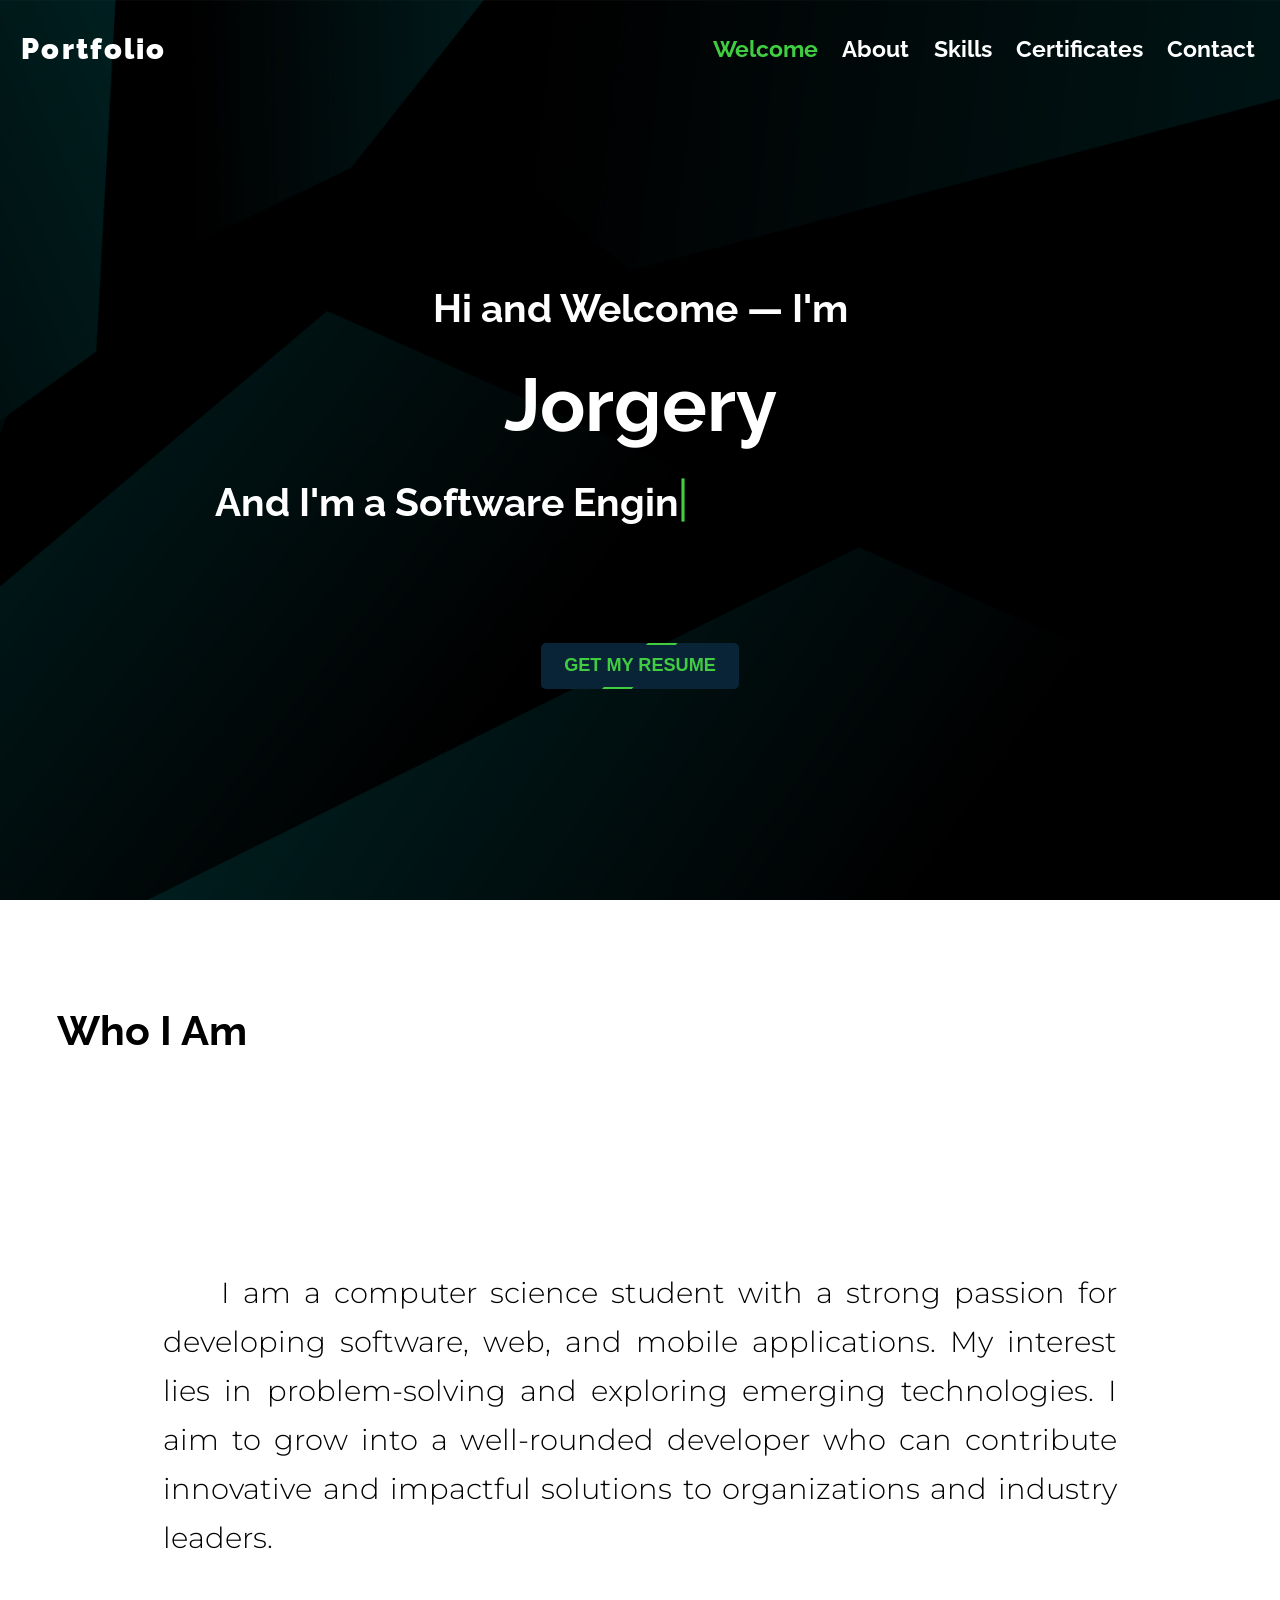
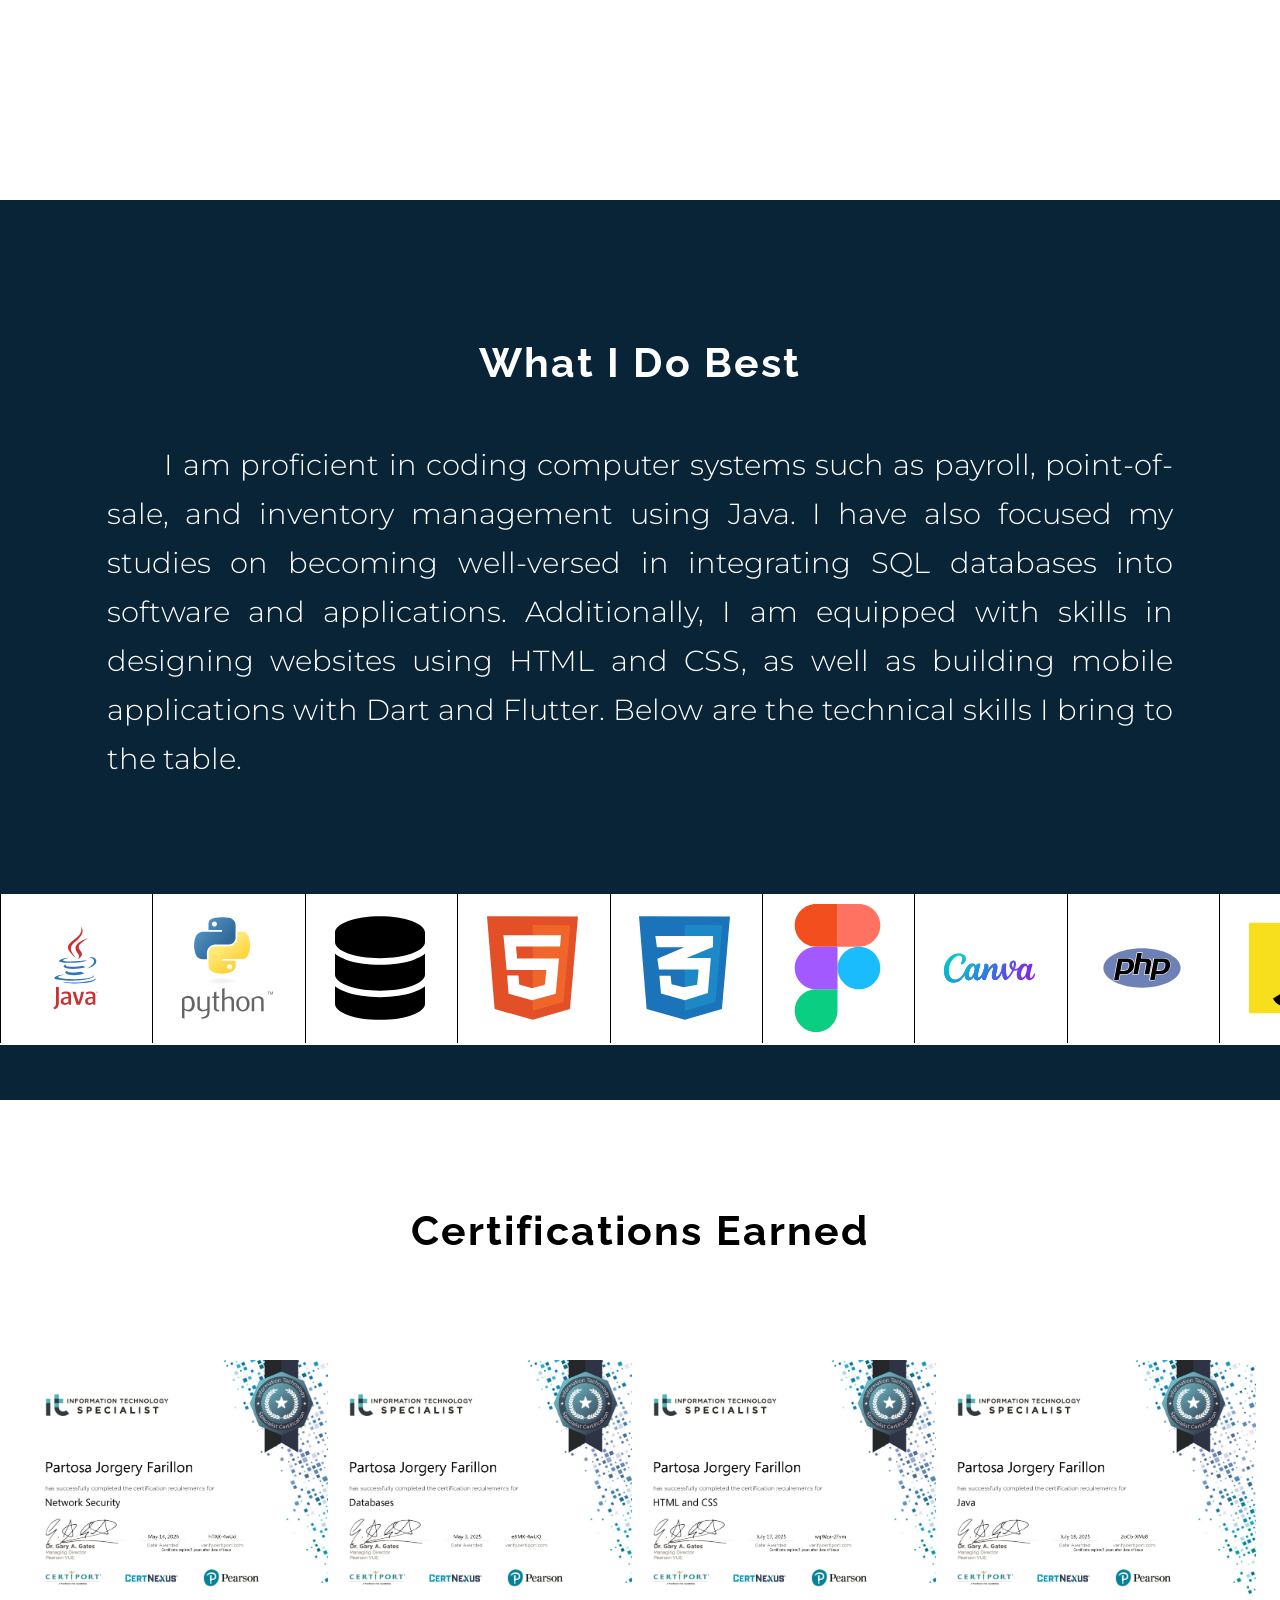
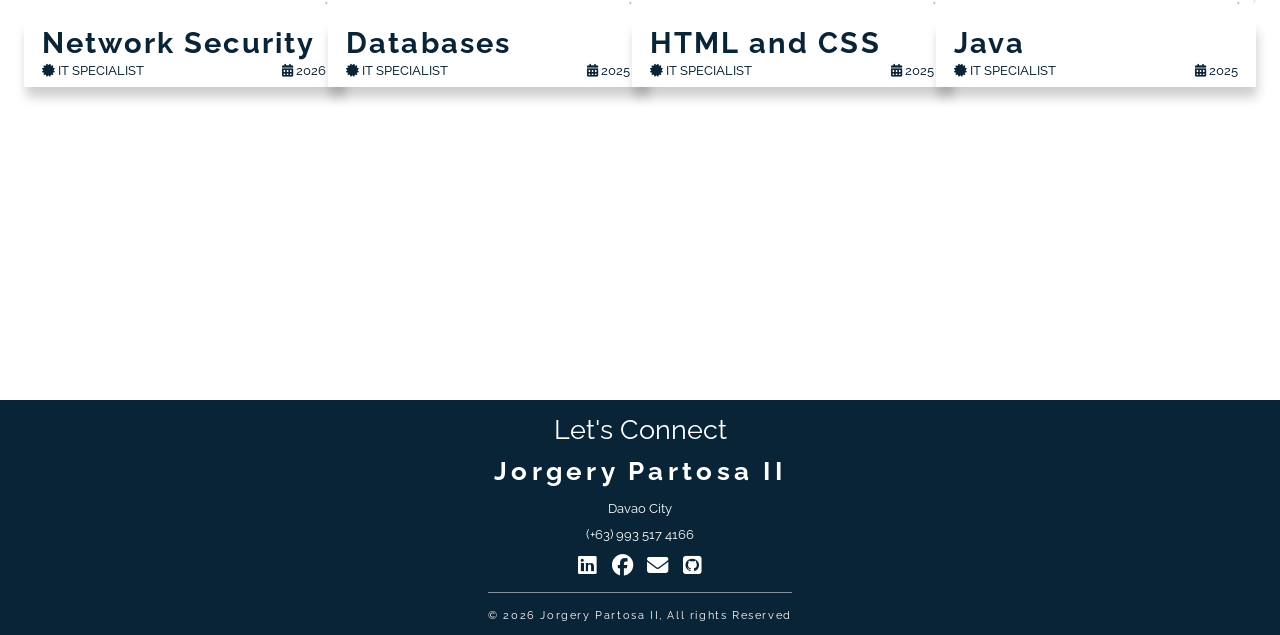
<file: index.html>
<!DOCTYPE html>
<html lang="en">

<head>
  <meta charset="UTF-8">
  <meta name="viewport" content="width=device-width, initial-scale=1.0">
  <title>My Portfolio</title>
  <link rel="stylesheet" href="style.css">
  <link rel="stylesheet" href="https://cdnjs.cloudflare.com/ajax/libs/font-awesome/6.7.2/css/all.min.css">
  <link href='https://unpkg.com/boxicons@2.1.4/css/boxicons.min.css' rel='stylesheet'>
</head>

<body>

  <!-- header -->
  <header>
    <h1>Portfolio</h1>

    <input type="checkbox" id="check">
    <label for="check" class="icons">
      <i class='bx bx-menu' id="menu-icon"></i>
      <i class='bx bx-x' id="close-icon"></i>
    </label>

    <nav class="navbar">
      <ul>
        <li style="--i:0;"><a href="#home" class="active">Welcome</a></li>
        <li style="--i:1;"><a href="#about">About</a></li>
        <li style="--i:2;"><a href="#skills">Skills</a></li>
        <li style="--i:3;"><a href="#certificates">Certificates</a></li>
        <li style="--i:4;"><a href="#contact">Contact</a></li>
      </ul>
    </nav>
  </header>

  <!-- Home -->
  <section id="home">
    <div class="home">
      <div class="home-content">
        <h3>Hi and Welcome — I'm</h3>
        <h1>Jorgery</h1>
        <h3>And I'm a
          <span class="typed">
            <span class="typed-ghost" aria-hidden="true">Software Engineer | Web Developer</span>
            <span class="typed-text" id="typed-role">Software Engineer | Web Developer</span>
          </span>
        </h3>
        <button class="btn" onclick="window.open('docs/resume.pdf', '_blank')">
          <div class="in">GET MY RESUME</div>
        </button>
      </div>
    </div>
  </section>

  <script type="text/javascript">
    window.addEventListener("scroll", function () {
      var header = document.querySelector("header");
      var labels = document.querySelector("label")
      header.classList.toggle("sticky", window.scrollY > 0);
      labels.classList.toggle("sticky", window.scrollY > 0);
    });
  </script>

  <!-- About -->
  <section id="about">
    <div class="about">
      <div class="about-content">
        <h1>Who I Am</h1>
        <p>I am a computer science student with a strong passion for developing software, web, and mobile applications.
          My interest lies in problem-solving and exploring emerging technologies. I aim to grow into a well-rounded
          developer who can contribute innovative and impactful solutions to organizations and industry leaders.</p>
      </div>
    </div>
  </section>

  <!-- Skills -->
  <section id="skills">
    <div class="skills">
      <h1>What I Do Best</h1>
      <p>I am proficient in coding computer systems such as payroll, point-of-sale, and inventory management using Java.
        I have also focused my studies on becoming well-versed in integrating SQL databases into software and
        applications. Additionally, I am equipped with skills in designing websites using HTML and CSS, as well as
        building mobile applications with Dart and Flutter. Below are the technical skills I bring to the table.</p>
      <div class="skill-container">
        <div class="skill-slider">
          <img src="icons/java.svg" alt="java" class="skill-icon">
          <img src="icons/python-4.svg" alt="python" class="skill-icon">
          <img src="icons/database.svg" alt="sql">
          <img src="icons/html-1.svg" alt="html" class="skill-icon">
          <img src="icons/css-3.svg" alt="css" class="skill-icon">
          <img src="icons/figma-icon.svg" alt="figma">
          <img src="icons/canva-wordmark.svg" alt="">
          <img src="icons/php-6.svg" alt="php">
          <img src="icons/javascript-1.svg" alt="javascript" class="skill-icon">
          <img src="icons/dart.svg" alt="dart" class="skill-icon">
          <img src="icons/flutter.svg" alt="fllutter" class="skill-icon">
          <img src="icons/firebase-1.svg" alt="firebase" class="skill-icon">
          <img src="icons/git-icon.svg" alt="git">
          <img src="icons/github-icon.svg" alt="github">
        </div>
        <div class="skill-slider">
        </div>
        <div class="skill-slider">
          <img src="icons/java.svg" alt="java" class="skill-icon">
          <img src="icons/python-4.svg" alt="python" class="skill-icon">
          <img src="icons/database.svg" alt="sql">
          <img src="icons/html-1.svg" alt="html" class="skill-icon">
          <img src="icons/css-3.svg" alt="css" class="skill-icon">
          <img src="icons/figma-icon.svg" alt="figma">
          <img src="icons/canva-wordmark.svg" alt="">
          <img src="icons/php-6.svg" alt="php">
          <img src="icons/javascript-1.svg" alt="javascript" class="skill-icon">
          <img src="icons/dart.svg" alt="dart" class="skill-icon">
          <img src="icons/flutter.svg" alt="fllutter" class="skill-icon">
          <img src="icons/firebase-1.svg" alt="firebase" class="skill-icon">
          <img src="icons/git-icon.svg" alt="git">
          <img src="icons/github-icon.svg" alt="github">
        </div>
        <div class="skill-slider">
          <img src="icons/java.svg" alt="java" class="skill-icon">
          <img src="icons/python-4.svg" alt="python" class="skill-icon">
          <img src="icons/database.svg" alt="sql">
          <img src="icons/html-1.svg" alt="html" class="skill-icon">
          <img src="icons/css-3.svg" alt="css" class="skill-icon">
          <img src="icons/figma-icon.svg" alt="figma">
          <img src="icons/canva-wordmark.svg" alt="">
          <img src="icons/php-6.svg" alt="php">
          <img src="icons/javascript-1.svg" alt="javascript" class="skill-icon">
          <img src="icons/dart.svg" alt="dart" class="skill-icon">
          <img src="icons/flutter.svg" alt="fllutter" class="skill-icon">
          <img src="icons/firebase-1.svg" alt="firebase" class="skill-icon">
          <img src="icons/git-icon.svg" alt="git">
          <img src="icons/github-icon.svg" alt="github">
        </div>
      </div>
    </div>
  </section>

  <!-- Certifications -->
  <section id="certificates">
    <div class="certificates">
      <h1 id="title">Certifications Earned</h1>
      <div class="certificate-container">
        <article class="certificate-card">
          <img src="images/certiport-network-security.jpg" alt="IT Specialist - Network Security" class="certificate-image">
          <div class="card-description">
            <h1>Network Security</h1>
            <div class="subheader">
              <h5><span><i class="fa-solid fa-certificate"></i></span> IT SPECIALIST</h5>
              <h5><span><i class="fa-solid fa-calendar-days"></i></span> 2026</h5>
            </div>
          </div>
        </article>
        <article class="certificate-card">
          <img src="images/certiport-databases.jpg" alt="IT Specialist - Databases" class="certificate-image">
          <div class="card-description">
            <h1>Databases</h1>
            <div class="subheader">
              <h5><span><i class="fa-solid fa-certificate"></i></span> IT SPECIALIST</h5>
              <h5><span><i class="fa-solid fa-calendar-days"></i></span> 2025</h5>
            </div>
          </div>
        </article>
        <article class="certificate-card">
          <img src="images/certiport-html-and-css.jpg" alt="IT Specialist - HTML and CSS" class="certificate-image">
          <div class="card-description">
            <h1>HTML and CSS</h1>
            <div class="subheader">
              <h5><span><i class="fa-solid fa-certificate"></i></span> IT SPECIALIST</h5>
              <h5><span><i class="fa-solid fa-calendar-days"></i></span> 2025</h5>
            </div>
          </div>
        </article>
        <article class="certificate-card">
          <img src="images/certiport-java.jpg" alt="IT Specialist - HTML and CSS" class="certificate-image">
          <div class="card-description">
            <h1>Java</h1>
            <div class="subheader">
              <h5><span><i class="fa-solid fa-certificate"></i></span> IT SPECIALIST</h5>
              <h5><span><i class="fa-solid fa-calendar-days"></i></span> 2025</h5>
            </div>
          </div>
        </article>

      </div>
    </div>
  </section>

  <!-- Contact -->
  <section id="contact">
    <footer>
      <div class="contact">
        <h1>Let's Connect</h1>
        <h3>Jorgery Partosa II</h3>
        <h5>Davao City</h5>
        <h5>(+63) 993 517 4166</h5>
        <div class="social-icons">
          <a href="https://www.linkedin.com/in/jorgery-partosa-ii-153b92363/" class="social-tile" target="_blank"><i
              class="fa-brands fa-linkedin"></i></a>
          <a href="https://www.facebook.com/jorg.partosa" class="social-tile" target="_blank"><i
              class="fa-brands fa-facebook"></i></a>
          <a href="mailto:jorgerypartosa.ii@gmail.com" class="social-tile"><i class="fa-solid fa-envelope"></i></a>
          <a href="https://github.com/j-partosa-UM" class="social-tile" target="_blank"><i
              class="fa-brands fa-square-github"></i></a>
        </div>
        <div class="copyright">
          <p>© 2026 Jorgery Partosa II, All rights Reserved</p>
        </div>
      </div>
    </footer>
  </section>

  <button id="scroll-top" class="scroll-top">
    <i class="fa-solid fa-chevron-up"></i>
  </button>
  
  <script src="script.js"></script>
</body>

</html>
</file>
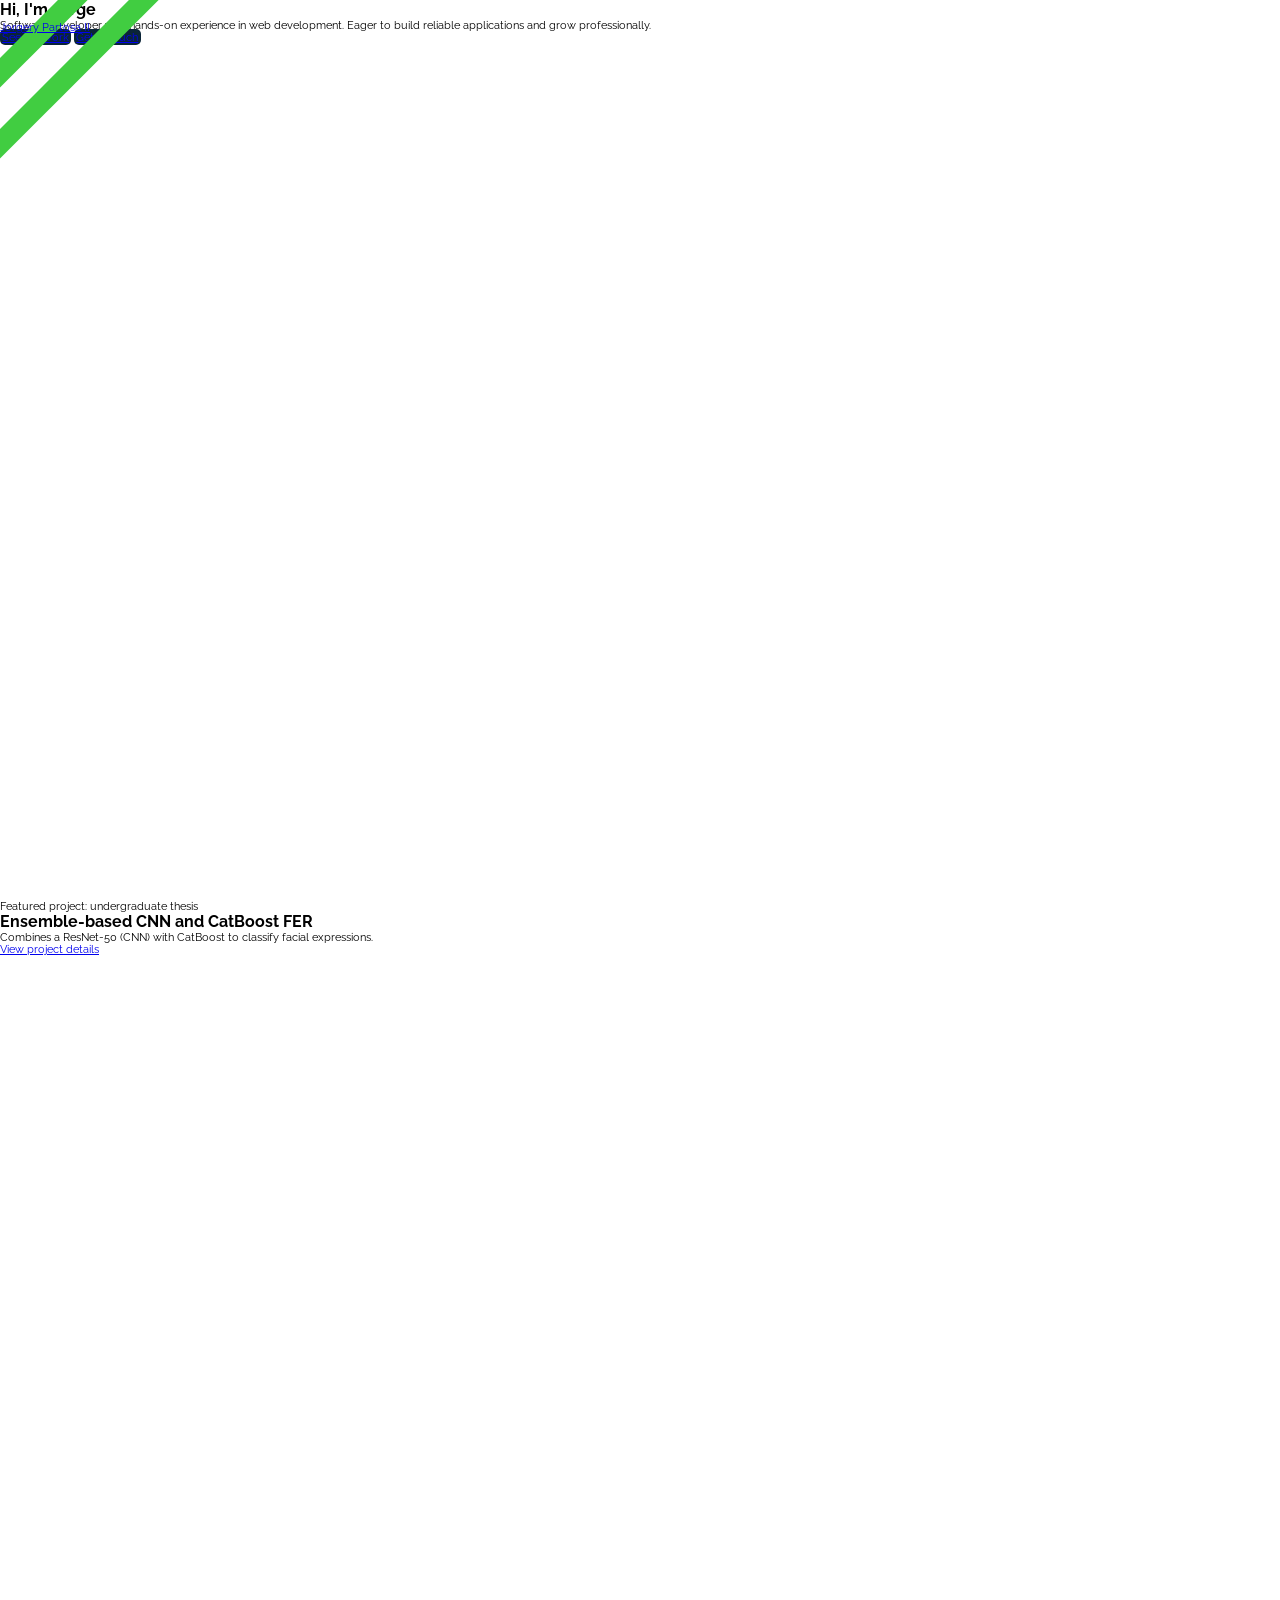
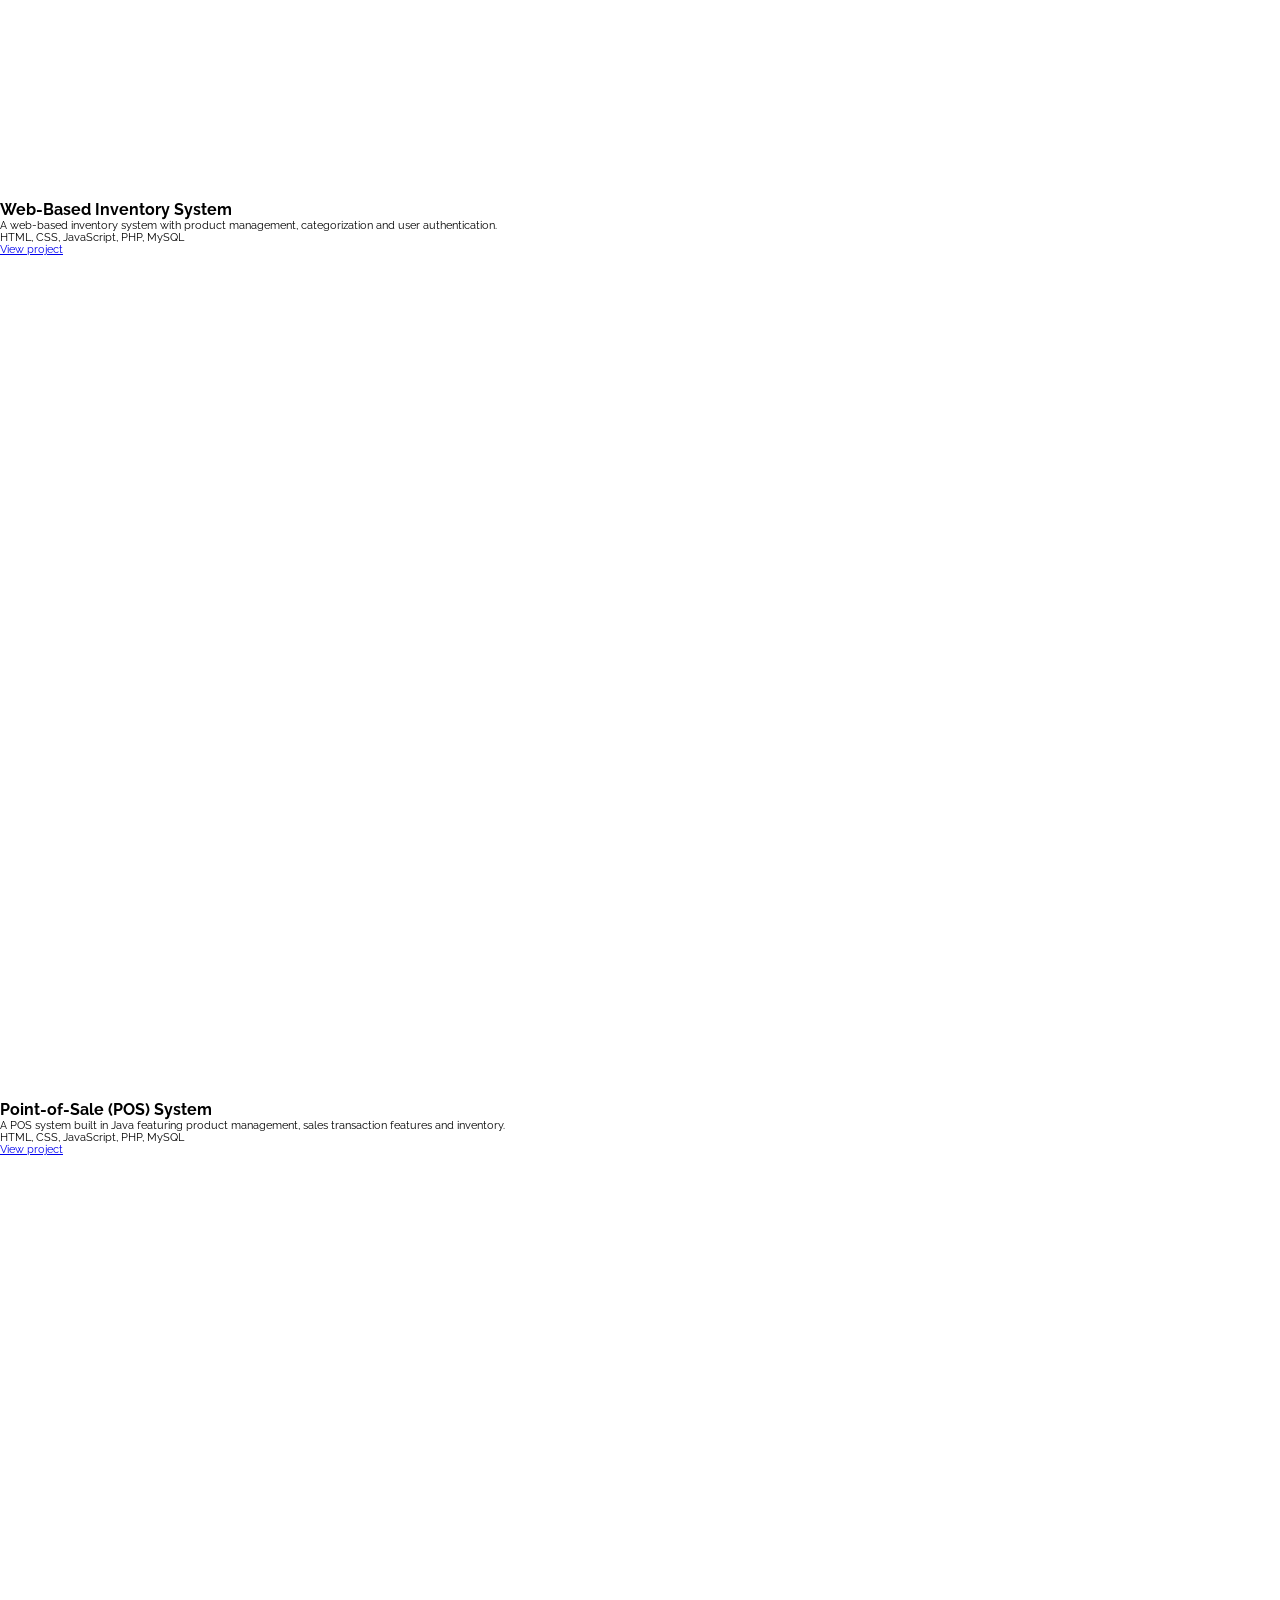
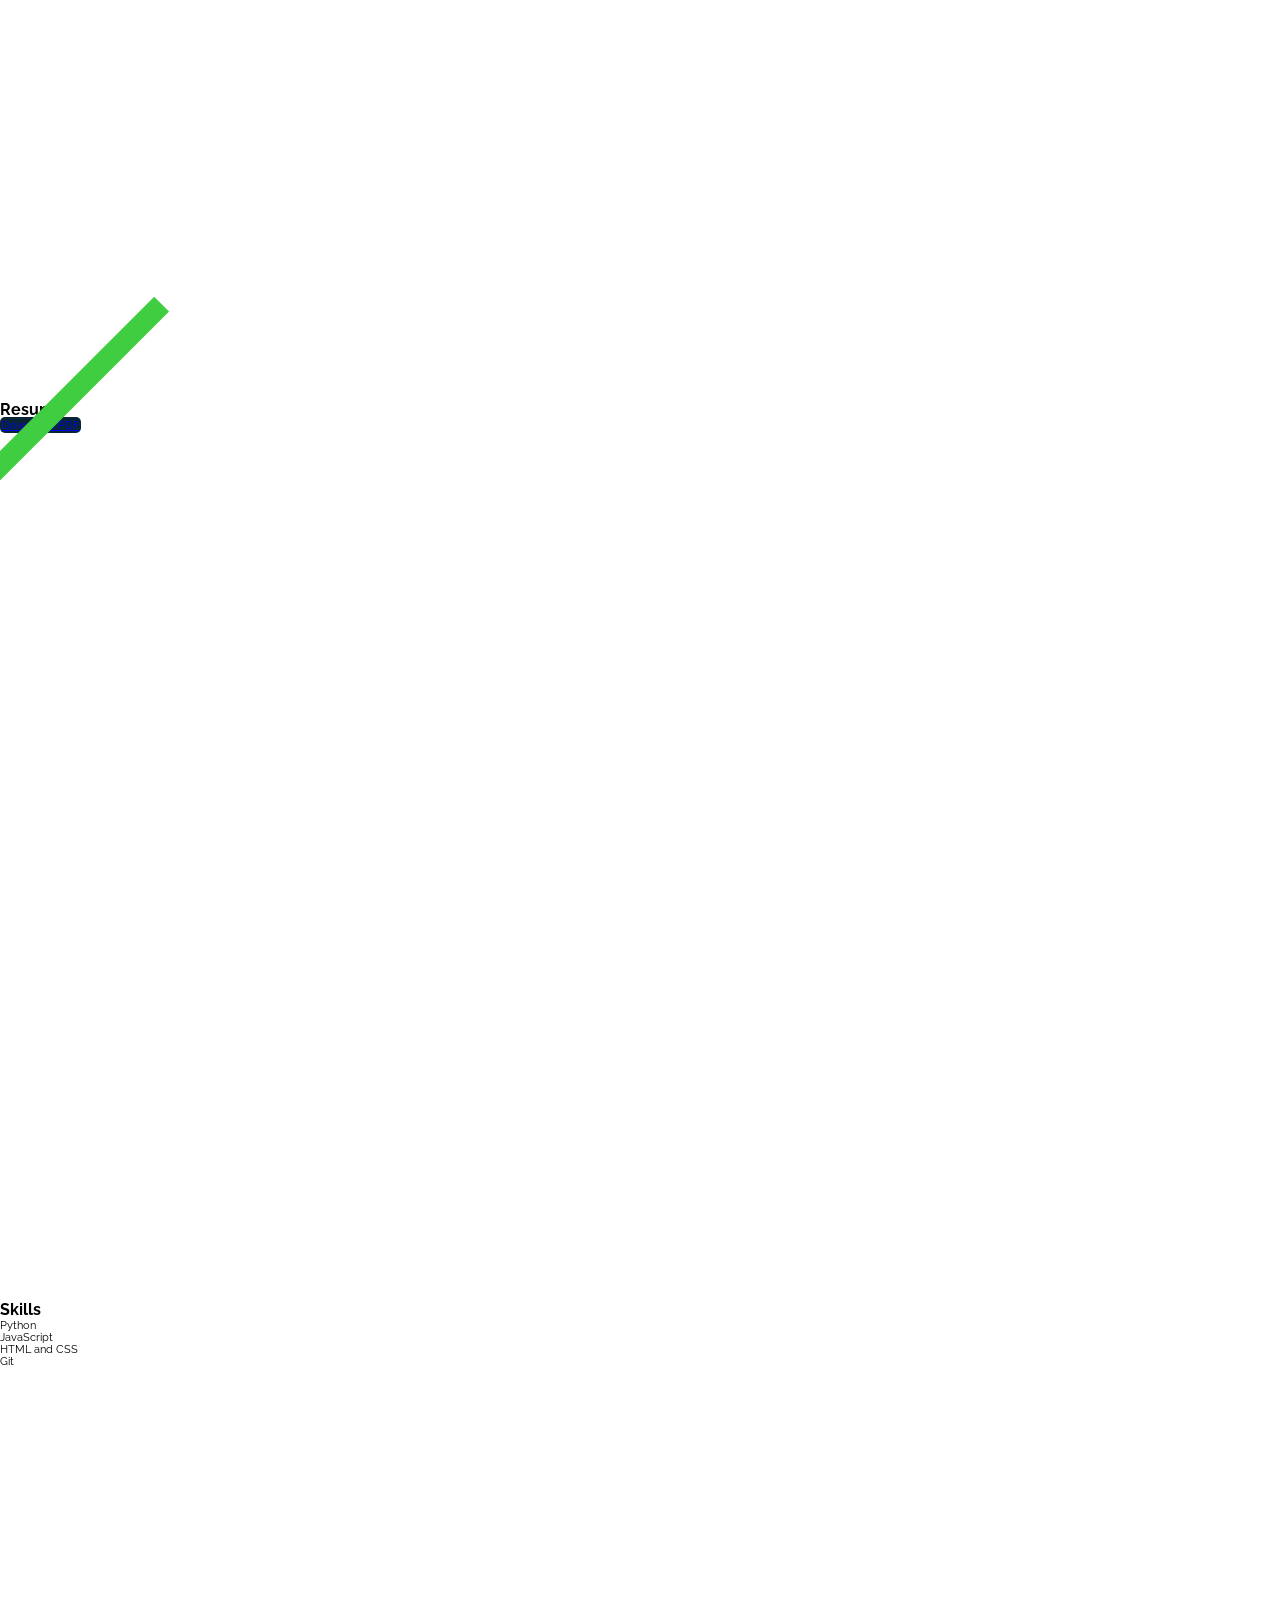
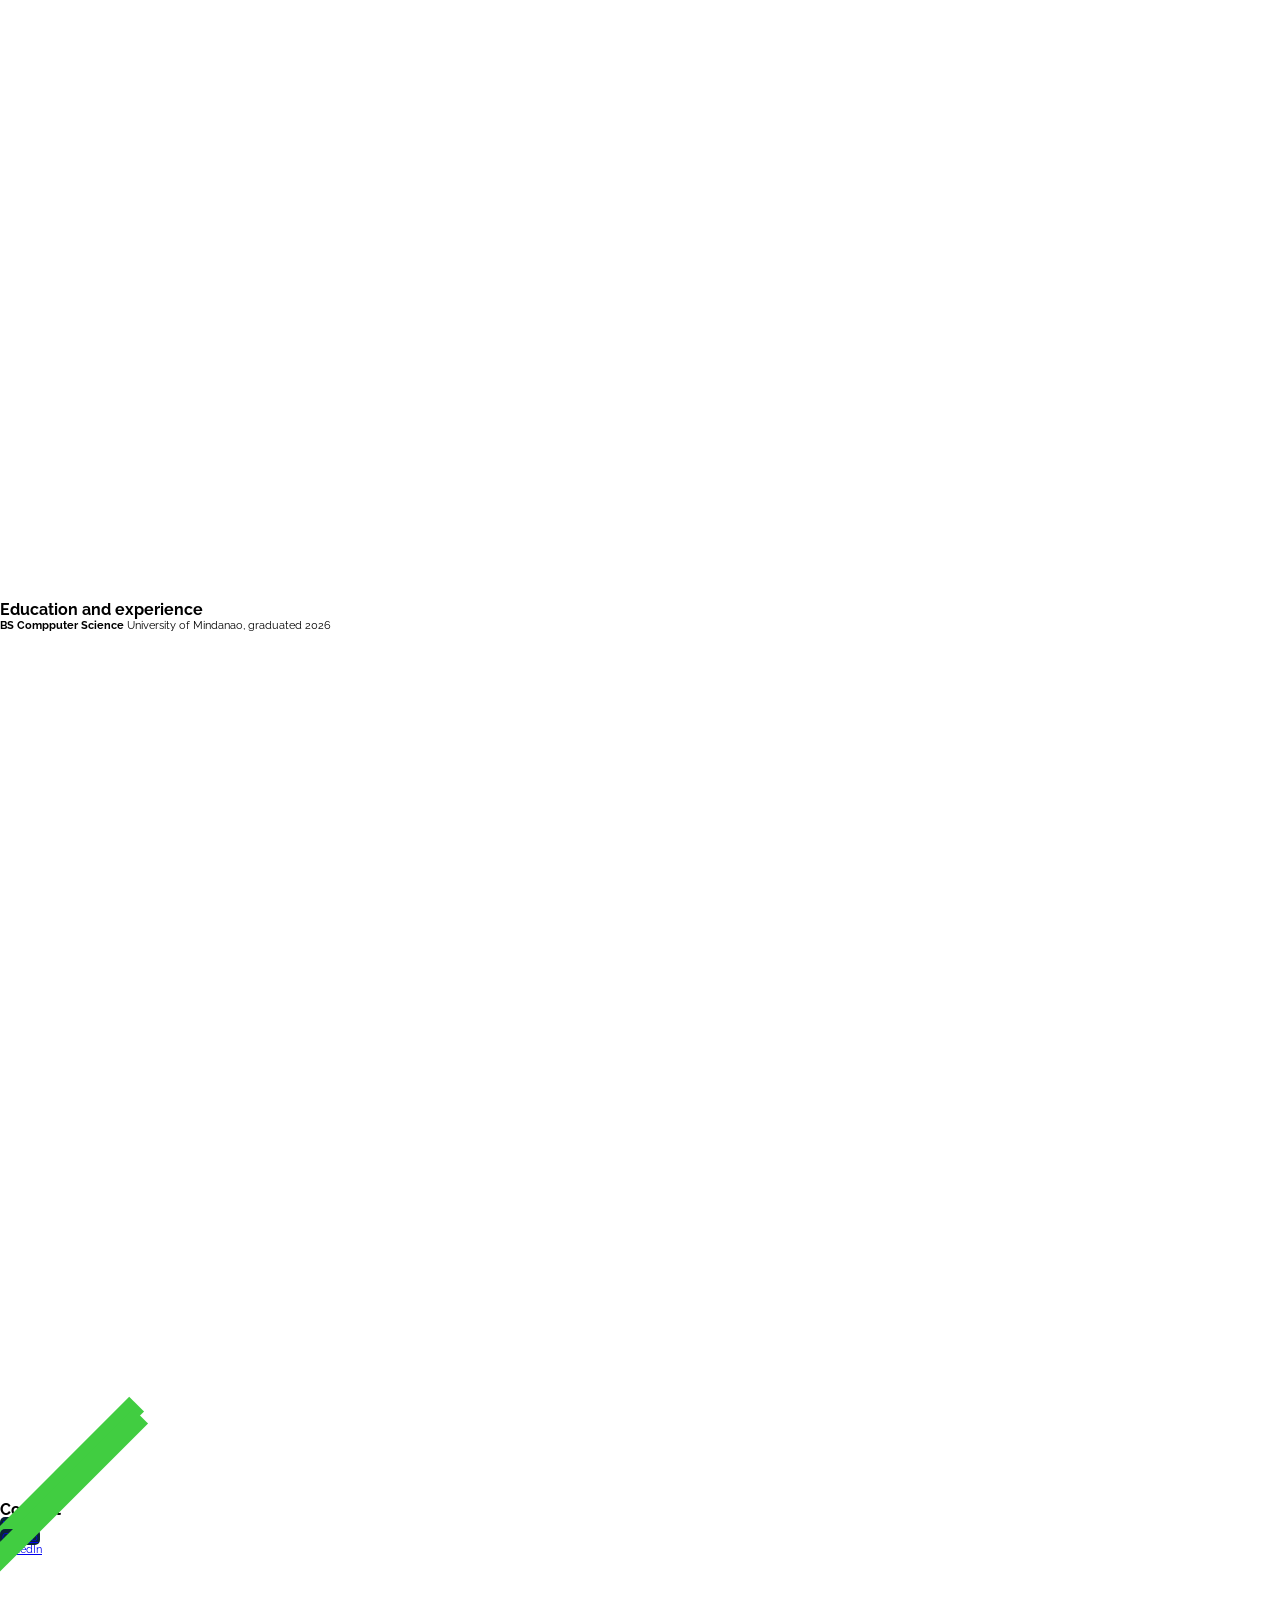
<file: index0.html>
<!DOCTYPE html>
<html lang="en">
<head>
    <meta charset="UTF-8">
    <meta name="viewport" content="width=device-width, initial-scale=1.0">
    <title>My Portfolio</title>
    <link rel="stylesheet" href="style.css">
    <link rel="stylesheet" href="https://cdnjs.cloudflare.com/ajax/libs/font-awesome/6.7.2/css/all.min.css">
    <link href='https://unpkg.com/boxicons@2.1.4/css/boxicons.min.css' rel='stylesheet'>
</head>
<body>

    <header class="site-header">
        <a href="#top" class="site-header__name">Jorgery Partosa II</a>
    </header>

    <main id="top" class="bento">

        <section class="tile tile--wide tile--intro" aria-labelledby="intro-title">
           <h1 id="intro-title">Hi, I'm Jorge</h1>
           <p>Software developer with hands-on experience in web development. Eager to build reliable applications and grow professionally.</p>
           <div class="actions">
            <a href="#thesis-title" class="btn btn--primary">See my work</a>
            <a href="#contact" class="btn">Get in touch</a>
           </div>
        </section>

        <section class="tile tile--wide tile--featured" aria-labelledby="thesis-title">
            <p class="tile__meta">Featured project: undergraduate thesis</p>
            <h2 id="thesis-title">Ensemble-based CNN and CatBoost FER</h2>
            <p>Combines a ResNet-50 (CNN) with CatBoost to classify facial expressions.</p>
            <a href="#" class="link">View project details</a>
        </section>

        <section class="tile" aria-labelledby="project-2-title">
            <h2 id="project-2-title">Web-Based Inventory System</h2>
            <p>A web-based inventory system with product management, categorization and user authentication.</p>
            <p class="tile__meta">HTML, CSS, JavaScript, PHP, MySQL</p>
            <a href="#" class="link">View project</a>
        </section>

        <section class="tile" aria-labelledby="project-3-title">
            <h2 id="project-3-title">Point-of-Sale (POS) System</h2>
            <p>A POS system built in Java featuring product management,  sales transaction features and inventory.</p>
            <p class="tile__meta">HTML, CSS, JavaScript, PHP, MySQL</p>
            <a href="#" class="link">View project</a>
        </section>

        <section class="tile tile--wide tile--resume" aria-labelledby="resume-title">
            <h2 id="resume-title">Resume</h2>
            <a href="resume.pdf" class="btn" download>Download PDF</a>
        </section>

        <section class="tile tile--wide" aria-labelledby="skills-title">
            <h2 id="skills-title">Skills</h2>
            <ul class="chips">
                <li>Python</li>
                <li>JavaScript</li>
                <li>HTML and CSS</li>
                <li>Git</li>
            </ul>
        </section>

        <section class="tile tile--wide" aria-labelledby="background-title">
            <h2 id="background-title">Education and experience</h2>
            <ul class="timeline">
                <li>
                    <strong>BS Compputer Science</strong>
                    <span>University of Mindanao, graduated 2026</span>
                </li>
            </ul>
        </section>

        <section id="contactt" class="tile tile--wide" aria-labelledby="contact-title">
            <h2 id="contact-title">Contact</h2>
            <ul class="actions actions--stack">
                <li><a href="mailto:jorgerypartosaii.@gmail.com" class="btn">Email</a></li>
                <li><a href="https://github.com/j-partosa-UM" class="btn">GitHub</a></li>
                <li><a href="https://www.linkedin.com/in/jorgery-partosa-93a887446/">LinkedIn</a></li>
            </ul>
        </section>

    </main>
    
</body>
</html>
</file>
<file: style.css>
@import url('https://fonts.googleapis.com/css2?family=Montserrat:ital,wght@0,100..900;1,100..900&family=Raleway:ital,wght@0,100..900;1,100..900&display=swap');

 * {
   margin: 0;
   padding: 0;
   box-sizing: border-box;
 }

 html,
 body {
   overflow-x: hidden;
 }

 html {
   font-family: 'Raleway', sans-serif;
   font-size: 66.7%;
   scroll-behavior: smooth;
 }

 body {
   background-color: rgb(255, 255, 255);
 }

 header {
   position: fixed;
   top: 0;
   left: 0;
   width: 100%;
   padding: 2rem 0;
   display: flex;
   justify-content: space-between;
   align-items: center;
   color: white;
   transition: 0.6s;
   z-index: 2;
 }

 header::before {
   content: '';
   position: absolute;
   width: 100%;
   height: 100%;
   z-index: -1;
 }

 header.sticky {
   background: #fff;
 }

 header.sticky h1,
 header.sticky .navbar a {
   color: black;
 }

 header h1 {
   font-weight: 900;
   font-size: 2.7rem;
   letter-spacing: 0.2rem;
   margin-left: 2rem;
 }

 #check {
   display: none;
 }

 .icons {
   position: absolute;
   font-size: 2.8rem;
   color: white;
   cursor: pointer;
   display: none;
 }

 .navbar {
   padding: 1.3rem;
 }

 .navbar ul {
   list-style-type: none;
 }

 .navbar li {
   display: inline-block;
 }

 .navbar li a {
   text-decoration: none;
   color: white;
   font-weight: 700;
   font-size: 2.2rem;
   padding: 0.5rem 1rem;
   transition: color .3s ease;
 }

 .navbar li a.active,
 .navbar li:hover a {
   color: #41cd41;
 }


 section {
   min-height: 100vh;
   height: auto;
 }

 section#contact {
   min-height: unset;
 }

 .home {
   background: url(images/bg.jpg) no-repeat center center/cover;
   color: white;
   display: flex;
   justify-content: center;
   align-items: center;
   min-height: 100vh;
 }

 .home-content {
   padding: 10rem 9% 2rem;
   text-align: center;
   line-height: 1.7;
 }

 .home-content h3 {
   font-size: 3.7rem;
 }

 .typed {
   position: relative;
   display: inline-block;
   text-align: left;
 }

 .typed-ghost {
   visibility: hidden;
   padding-right: 0.3em;
 }

 .typed-text {
   position: absolute;
   top: 0;
   left: 0;
   width: 100%;
 }

 .typed-text::after {
   content: '';
   display: inline-block;
   width: 0;
   height: 1em;
   vertical-align: -0.1em;
   box-shadow: 0 0 0 0.04em #41cd41;
   position: relative;
   left: 0.12em;
   animation: blink 0.8s step-end infinite;
 }

 @keyframes blink {
   50% {
     opacity: 0;
   }
 }

 .home-content h1 {
   font-size: 7rem;
 }

 .btn {
   border: none;
   border-radius: 5px;
   padding: 0.2rem;
   background: #0a2437;
   cursor: pointer;
   position: relative;
   margin: 10rem 0 2rem;
   overflow: hidden;
 }

 .in {
   padding: 1rem 2rem;
   background: #0a2437;
   font-size: 1.7rem;
   font-weight: 700;
   color: #41cd41;
   position: relative;
   z-index: 1;
   transition: 0.5s;
 }

 .btn::after {
   content: '';
   position: absolute;
   top: 50%;
   left: 50%;
   width: 2rem;
   height: 32rem;
   background: #41cd41;
   transform: translate(-50%, -50%) rotate(45deg);
   animation: animate 2s linear infinite;
 }

 @keyframes animate {
   100% {
     transform: translate(-50%, -50%) rotate(225deg);
   }
 }

 .btn:hover .in {
   transition-delay: 0.5s;
   background: #41cd41;
   color: white;
 }

 .btn:hover {
   transition-delay: 0.5s;
   background: #41cd41;
   ;
   color: white;
   box-shadow: 0 0 10px #41cd41,
     0 0 40px #41cd41,
     0 0 80px #41cd41;
 }

 .banner {
   position: relative;
   width: 100%;
   height: 100%
 }

 .about {
   width: 100%;
   height: 100vh;
   padding: 5rem 5.3rem;
   display: flex;
   flex-direction: column;
   justify-content: space-between;
 }

 .about-content {
   width: 100%;
   height: 100vh;
   display: flex;
   flex-direction: column;
   justify-content: space-between;
 }

 .about-content h1 {
   font-size: 3.8rem;
   font-weight: 700;
   margin: 5rem 0 3rem;
 }

 .about-content p {
   font-family: 'montserrat', sans-serif;
   font-size: 2.7rem;
   font-weight: 300;
   text-align: justify;
   text-indent: 2em;
   line-height: 1.7;
   margin: auto 10rem;
 }

 .skills {
   width: 100%;
   height: 100vh;
   background: #0a2437;
   color: white;
   display: flex;
   flex-direction: column;
   justify-content: space-between;
   align-items: center;
   padding-top: 5rem;
 }

 .skills h1 {
   font-size: 3.8rem;
   font-weight: 700;
   letter-spacing: 0.2rem;
   margin-top: 8rem;
 }

 .skills p {
   font-family: 'montserrat', sans-serif;
   font-size: 2.7rem;
   font-weight: 300;
   text-align: justify;
   text-indent: 2em;
   line-height: 1.7;
   margin: auto 10rem
 }

 .skill-container {
   width: 100%;
   display: flex;
   overflow-x: hidden;
   white-space: nowrap;
   margin: auto 0;
 }

 .skill-slider {
   display: inline-block;
   animation: slide 20s linear infinite;
   background-color: white;
 }

 .skill-container:hover .skill-slider {
   animation-play-state: paused;
 }

 .skill-slider img {
   width: 14rem;
   height: 14rem;
   padding: 1rem 2.7rem;
   border-left: 1px solid #000;
 }

 @keyframes slide {
   from {
     transform: translateX(0%);
   }

   to {
     transform: translateX(-100%)
   }
 }

 .certificates {
   width: 100%;
   height: auto;
   display: flex;
   justify-content: space-between;
   align-items: center;
   flex-direction: column;
   padding: 5rem 0;
 }

 .certificates h1 {
   font-size: 3.8rem;
   font-weight: 700;
 }

 .certificates #title {
   text-align: center;
   letter-spacing: 0.2rem;
   margin: 5rem 7rem;
 }

 .certificate-container {
   width: 100%;
   max-width: 180rem;
   display: grid;
   grid-template-columns: repeat(4, minmax(0, 1fr));
   gap: 4rem;
   justify-items: center;
   padding: 0 4rem;
   margin: 5rem 0;
   align-items: start;
 }

 .certificate-card {
   width: 100%;
   max-width: 45rem;
   height: auto;
 }

 .certificate-card img {
   width: 100%;
   display: block;
   margin: auto;
 }

 .image-placeholder {
   width: 100%;
   height: 23.2rem;
   background-color: #000;
 }

 .certificate-card img:hover {
   transform: scale(1.1);
   transition: 0.5s;
 }

 .card-description {
   padding: 0.5rem 1.7rem;
   background: #fff;
   color: #0a2437;
   box-shadow: 0.2rem 1rem 1rem rgba(0, 0, 0, 0.2);
   margin-top: 1.2rem;
   position: relative;
 }

 .card-description h1 {
   font-size: 2.7rem;
   font-weight: bold;
   letter-spacing: 0.2rem;
 }

 .card-description .subheader {
   display: flex;
   justify-content: space-between;
 }

 .card-description h5 {
   font-size: 1.2rem;
   font-weight: 450;
   line-height: 1.7;
 }

 .contact {
   width: 100%;
   display: flex;
   justify-content: center;
   align-items: center;
   flex-direction: column;
   background: #0a2437;
   color: white;
   padding: 1.3rem 0;
 }

 .contact h1 {
   font-size: 2.5rem;
   font-weight: 400;
   margin-bottom: 1rem;
 }

 .contact h3 {
   font-size: 2.4rem;
   font-weight: 700;
   letter-spacing: 0.4rem;
   margin-bottom: 1rem;
 }

 .contact h5 {
   font-size: 1.2rem;
   font-weight: 400;
   line-height: 2;
 }

 .social-icons a {
   display: inline-flex;
   justify-content: center;
   align-items: center;
   width: 1rem;
   height: 1rem;
   color: #fff;
   margin: 1.2rem 1rem 2rem;
   text-decoration: none;
 }

 .social-icons i {
   font-size: 2rem;
 }

 .contact p {
   border-top: 1px solid rgba(255, 255, 255, 0.5);
   font-weight: 400;
   letter-spacing: 0.15rem;
   padding-top: 1.5rem;
 }

 .scroll-top {
   position: fixed;
   right: max(2rem, env(safe-area-inset-right));
   bottom: max(2rem, env(safe-area-inset-bottom));
   width: clamp(4.4rem, 5vw, 6.4rem);
   height: clamp(4.4rem, 5vw, 6.4rem);
   display: flex;
   justify-content: center;
   align-items: center;
   border: 0.2rem solid #41cd41;
   border-radius: 50%;
   background: #0a2437;
   color: #41cd41;
   font-size: clamp(1.8rem, 2vw, 2.6rem);
   cursor: pointer;
   box-shadow: 0 0.4rem 1.2rem rgba(0, 0, 0, 0.35);
   z-index: 3;

   /* hidden until the user scrolls */
   opacity: 0;
   visibility: hidden;
   transform: translateY(2rem);
   transition: opacity 0.3s ease, transform 0.3s ease,
     visibility 0.3s ease, background 0.3s ease, color 0.3s ease;
 }

 .scroll-top.show {
   opacity: 1;
   visibility: visible;
   transform: translateY(0);
 }

 .scroll-top:focus-visible {
   outline: 0.3rem solid #fff;
   outline-offset: 0.3rem;
 }

 .scroll-top:active {
   transform: scale(0.92);
 }

 @media (hover: hover) {
   .scroll-top:hover {
     background: #41cd41;
     color: #0a2437;
     box-shadow: 0 0 1rem #41cd41, 0 0 3rem rgba(65, 205, 65, 0.6);
   }
 }

 @media (prefers-reduced-motion: reduce) {
   .scroll-top {
     transition: none;
   }
 }

 @media only screen and (max-width: 880px) {

   html,
   body {
     overflow-x: hidden;
   }

   header {
     padding: 2rem 0;
   }

   .icons {
     display: inline-flex;
     right: 5%;
   }

   .home-content {
     padding: 12rem 6% 4rem;
   }

   .home-content h3 {
     font-size: clamp(2.2rem, 6vw, 3.7rem);
   }

   .home-content h1 {
     font-size: clamp(4.5rem, 14vw, 7rem);
   }

   .btn {
     margin: 5rem 0 2rem;
   }

   #check:checked~.icons #menu-icon {
     display: none;
   }

   .icons #close-icon {
     display: none;
   }

   #check:checked~.icons #close-icon {
     display: block;
   }

   .navbar {
     position: absolute;
     top: 100%;
     left: 0;
     width: 100%;
     padding: 0;
     display: grid;
     grid-template-rows: 0fr;
     background: #0a2437;
     overflow: hidden;
     box-shadow: 0 .5rem 1rem #FFFFFF1A;
     transition: grid-template-rows .3s ease;
   }

   #check:checked~.navbar {
     grid-template-rows: 1fr;
   }

   .navbar ul {
     min-height: 0;
     overflow: hidden;
   }

   .navbar li {
     display: block;
     margin: 0;
     text-align: center;
     opacity: 0;
     transform: translateY(-50px);
     transition: .3s ease;
   }

   .navbar li a {
     display: block;
     padding: 1.4rem 1rem;
   }

   #check:checked~.navbar li {
     opacity: 1;
     transform: translateY(0);
     transition-delay: calc(.15s * var(--i));
   }

   header.sticky .navbar a {
     color: white;
   }

   .icons.sticky #menu-icon,
   .icons.sticky #close-icon {
     color: black;
   }

   .navbar li a.active,
   .navbar li:hover a {
     color: #41cd41;
   }

   .in {
     font-size: 1.2em;
   }

   .btn::after {
     width: 2em;
     height: 22em;
   }

   .about-content p {
     font-size: 1.7em;
     margin: auto 0;
   }

   .skills {
     height: auto;
     /* was 100vh: let the section grow with its content */
     min-height: 100vh;
     justify-content: center;
     gap: 3rem;
     /* even space between heading, paragraph and slider */
     padding: 10rem 0 5rem;
     /* top clears the fixed header, bottom gives breathing room */
   }

   .skills h1 {
     margin-top: 0;
     /* the padding above already handles the spacing */
     padding: 0 2.5rem;
     text-align: center;
     font-size: clamp(2.8rem, 8vw, 3.8rem);
   }

   .skills p {
     font-size: 1.7em;
     margin: 0 2.5rem;
   }

   .certificate-container {
     grid-template-columns: minmax(0, 30rem);
     justify-content: center;
   }

   .certificate-card {
     width: 30rem;
   }

 }

 @media only screen and (min-width: 881px) and (max-width: 1024px) {

   html,
   body {
     overflow-x: hidden;
   }

   .about-content p {
     font-size: 2rem;
     margin: auto 6rem;
   }

   .skills p {
     font-size: 2rem;
     margin: auto 6rem;
   }

   .certificate-container {
     grid-template-columns: repeat(2, minmax(0, 1fr));
     gap: 6rem 4rem;
   }

   .certificate-card {
     width: 35rem;
     height: auto;
   }
 }

 @media only screen and (min-width: 1025px) and (max-width: 1440px) {

   html,
   body {
     overflow-x: hidden;
   }

   .certificate-container {
     gap: 4rem 2rem;
   }

   .certificate-card {
     width: 30rem;
     height: auto;
   }
 }
</file>
